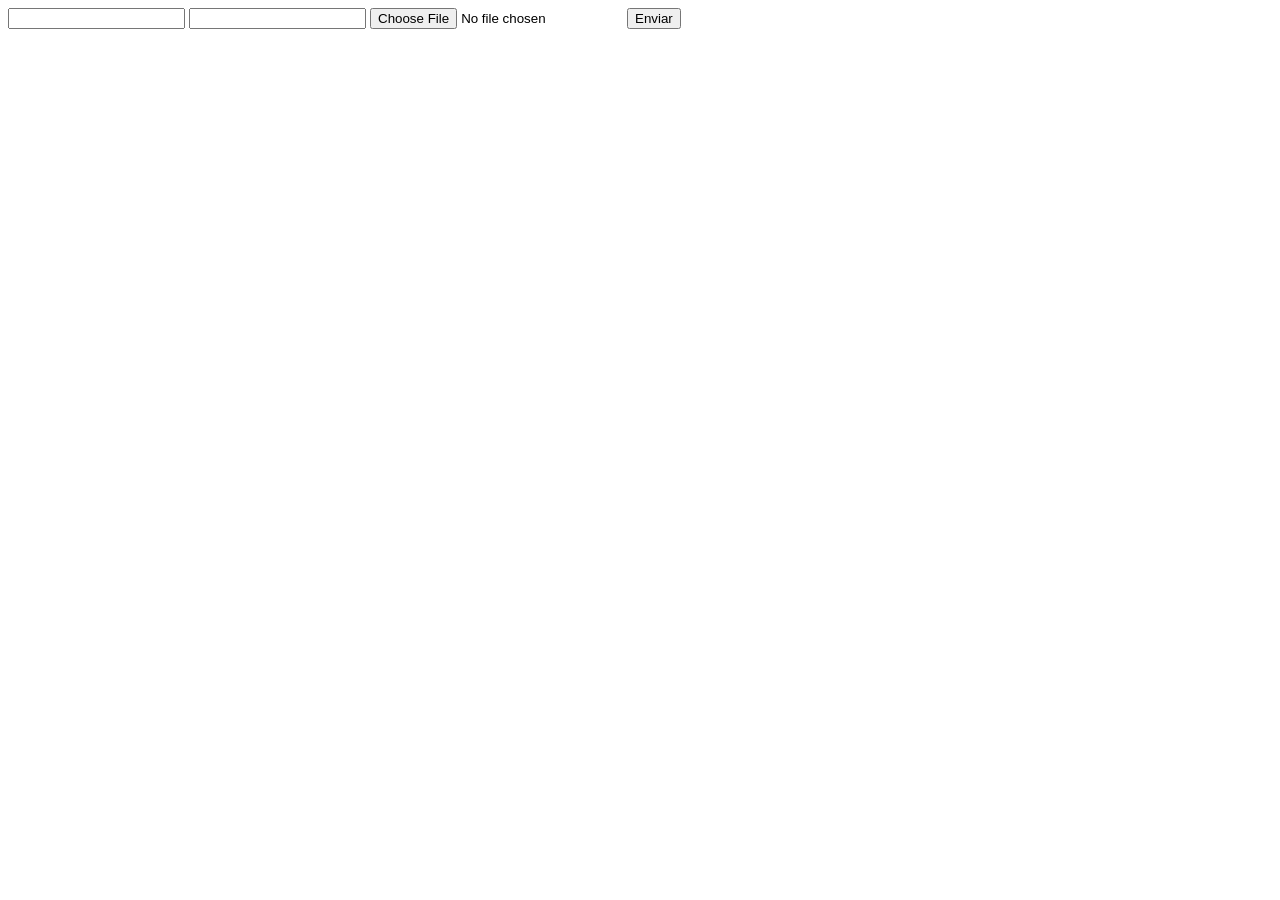
<file: DOCUMENTOS_DE_APOIO/exemplo_de_upload_de_arquivo/public/index.html>
<!DOCTYPE html>
<html lang="en">

<head>
  <meta charset="UTF-8">
  <meta http-equiv="X-UA-Compatible" content="IE=edge">
  <meta name="viewport" content="width=device-width, initial-scale=1.0">
  <title>Upload</title>
</head>

<body>

  <div>
    <input name="nome" id="nome" type="text" />
    <input name="email" id="email" type="url" />
    <input name="foto" id="foto" type="file" />
    <button onclick="enviar()">Enviar</button>
  </div>

  <div id="container"></div>
</body>

</html>

<script>
  function enviar() {
    const formData = new FormData();
    formData.append('foto', foto.files[0])
    formData.append('nome', nome.value)
    formData.append('email', email.value)

    fetch("/usuarios/cadastro", {
      method: "POST",
      body: formData
    })
      .then(res => {
        window.location = "./perfil.html"
      })
      .catch(err => {
        console.log(err);
      })
  }
</script>
</file>
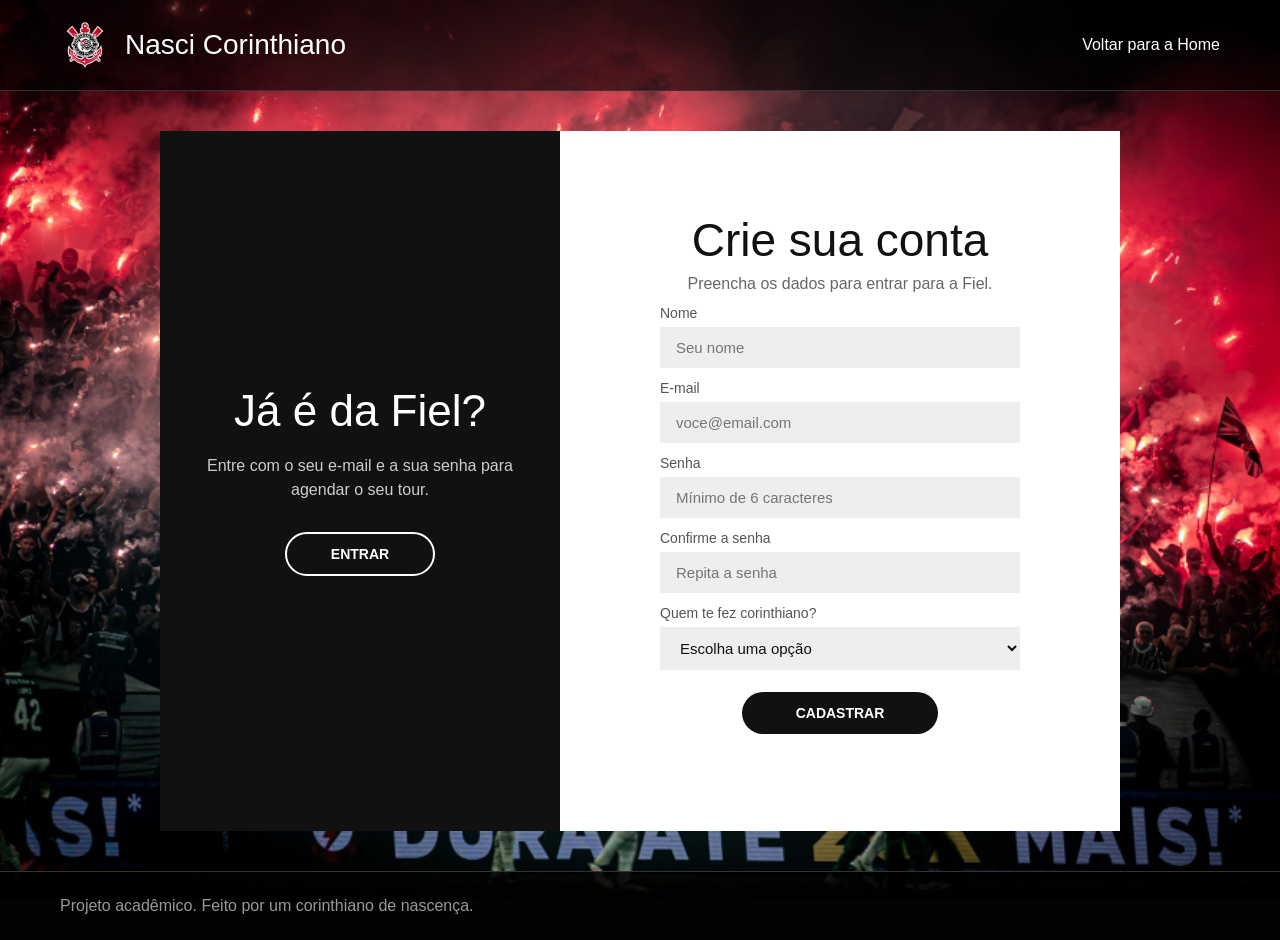
<file: public/cadastro.html>
<!DOCTYPE html>
<html lang="pt-BR">

<head>
    <meta charset="UTF-8">
    <meta name="viewport" content="width=device-width, initial-scale=1.0">
    <title>Cadastro | Nasci Corinthiano</title>
    <link rel="stylesheet" href="cadastro.css">
</head>

<body class="pagina-cadastro">

    <!-- CABEÇALHO -->
    <header class="cabecalho">
        <div class="logo">
            <img src="img/corinthians.png" alt="Escudo do Corinthians" class="escudo">
            <span>Nasci Corinthiano</span>
        </div>

        <nav class="menu">
            <a href="index.html">Voltar para a Home</a>
        </nav>
    </header>

    <main class="container-cadastro">
        <div class="caixa-cadastro">

            <!-- Lado esquerdo: painel preto -->
            <section class="lado-painel">
                <h2>Já é da Fiel?</h2>
                <p>Entre com o seu e-mail e a sua senha para agendar o seu tour.</p>
                <a href="login.html" class="botao-contorno">ENTRAR</a>
            </section>

            <!-- Lado direito: formulário -->
            <section class="lado-formulario">
                <div class="conteudo-formulario">

                    <h1>Crie sua conta</h1>
                    <p class="subtitulo-form">Preencha os dados para entrar para a Fiel.</p>

                    <label for="input_nome">Nome</label>
                    <input type="text" id="input_nome" class="campo" placeholder="Seu nome">

                    <label for="input_email">E-mail</label>
                    <input type="text" id="input_email" class="campo" placeholder="voce@email.com">

                    <label for="input_senha">Senha</label>
                    <input type="password" id="input_senha" class="campo" placeholder="Mínimo de 6 caracteres">

                    <label for="input_confirmacao">Confirme a senha</label>
                    <input type="password" id="input_confirmacao" class="campo" placeholder="Repita a senha">

                    <label for="select_heranca">Quem te fez corinthiano?</label>
                    <select id="select_heranca" class="campo">
                        <option value="">Escolha uma opção</option>
                        <option value="Pai">Pai</option>
                        <option value="Mãe">Mãe</option>
                        <option value="Avô/Avó">Avô/Avó</option>
                        <option value="Tio/Tia">Tio/Tia</option>
                        <option value="Outro familiar">Outro familiar</option>
                        <option value="Amigo">Amigo</option>
                        <option value="Nasci assim">Nasci assim</option>
                    </select>

                    <div class="area-botao">
                        <button class="botao-preto" onclick="cadastrar()">CADASTRAR</button>
                    </div>

                    <p id="mensagem_cadastro" class="mensagem"></p>

                </div>
            </section>

        </div>
    </main>

    <!-- RODAPÉ -->
    <footer class="rodape">
        Projeto acadêmico. Feito por um corinthiano de nascença.
    </footer>

    <script>
        function cadastrar() {

            let nome = input_nome.value;
            let email = input_email.value;
            let senha = input_senha.value;
            let confirmacao = input_confirmacao.value;
            let heranca = select_heranca.value;

            let maiuscula = false;
            let minuscula = false;
            let numero = false;
            let especial = false;

            for (let i = 0; i < senha.length; i++) {

                if (senha[i] >= "A" && senha[i] <= "Z") {
                    maiuscula = true;

                } else if (senha[i] >= "a" && senha[i] <= "z") {
                    minuscula = true;

                } else if (senha[i] >= "0" && senha[i] <= "9") {
                    numero = true;

                } else {
                    especial = true;
                }
            }

            let mensagem = "";

            if (maiuscula == false) {
                mensagem += "• Pelo menos uma letra maiúscula.<br>";
            }

            if (minuscula == false) {
                mensagem += "• Pelo menos uma letra minúscula.<br>";
            }

            if (numero == false) {
                mensagem += "• Pelo menos um número.<br>";
            }

            if (especial == false) {
                mensagem += "• Pelo menos um caractere especial.<br>";
            }

            if (nome == "" || email == "" || senha == "" || confirmacao == "" || heranca == "") {
                mensagem_cadastro.innerHTML = "Preencha todos os campos.";

            } else if (nome.length < 3) {
                mensagem_cadastro.innerHTML = "O nome precisa ter pelo menos 3 letras.";

            } else if (email.indexOf("@") == -1) {
                mensagem_cadastro.innerHTML = "Digite um e-mail válido.";

            } else if (senha.length < 6) {
                mensagem_cadastro.innerHTML = "A senha precisa ter pelo menos 6 caracteres.";

            } else if (mensagem != "") {
                mensagem_cadastro.innerHTML = "A senha precisa conter:<br>" + mensagem;

            } else if (senha != confirmacao) {
                mensagem_cadastro.innerHTML = "As senhas não são iguais.";

            } else {

                mensagem_cadastro.innerHTML = "Cadastrando...";

                fetch("/usuarios/cadastrar", {
                    method: "POST",
                    headers: {
                        "Content-Type": "application/json"
                    },
                    body: JSON.stringify({
                        nomeServer: nome,
                        emailServer: email,
                        senhaServer: senha,
                        herancaServer: heranca
                    })
                })

                    .then(function (resposta) {

                        if (resposta.ok) {

                            mensagem_cadastro.innerHTML = "Cadastro realizado! Redirecionando para o login...";

                            setTimeout(function () {
                                window.location = "login.html";
                            }, 2000);

                        } else {
                            mensagem_cadastro.innerHTML = "Não foi possível cadastrar. Esse e-mail já pode estar em uso.";
                        }

                    })

                    .catch(function (erro) {
                        console.log(erro);
                        mensagem_cadastro.innerHTML = "Erro ao conectar com o servidor.";
                    });
            }
        }
    </script>

</body>
</html>
</file>
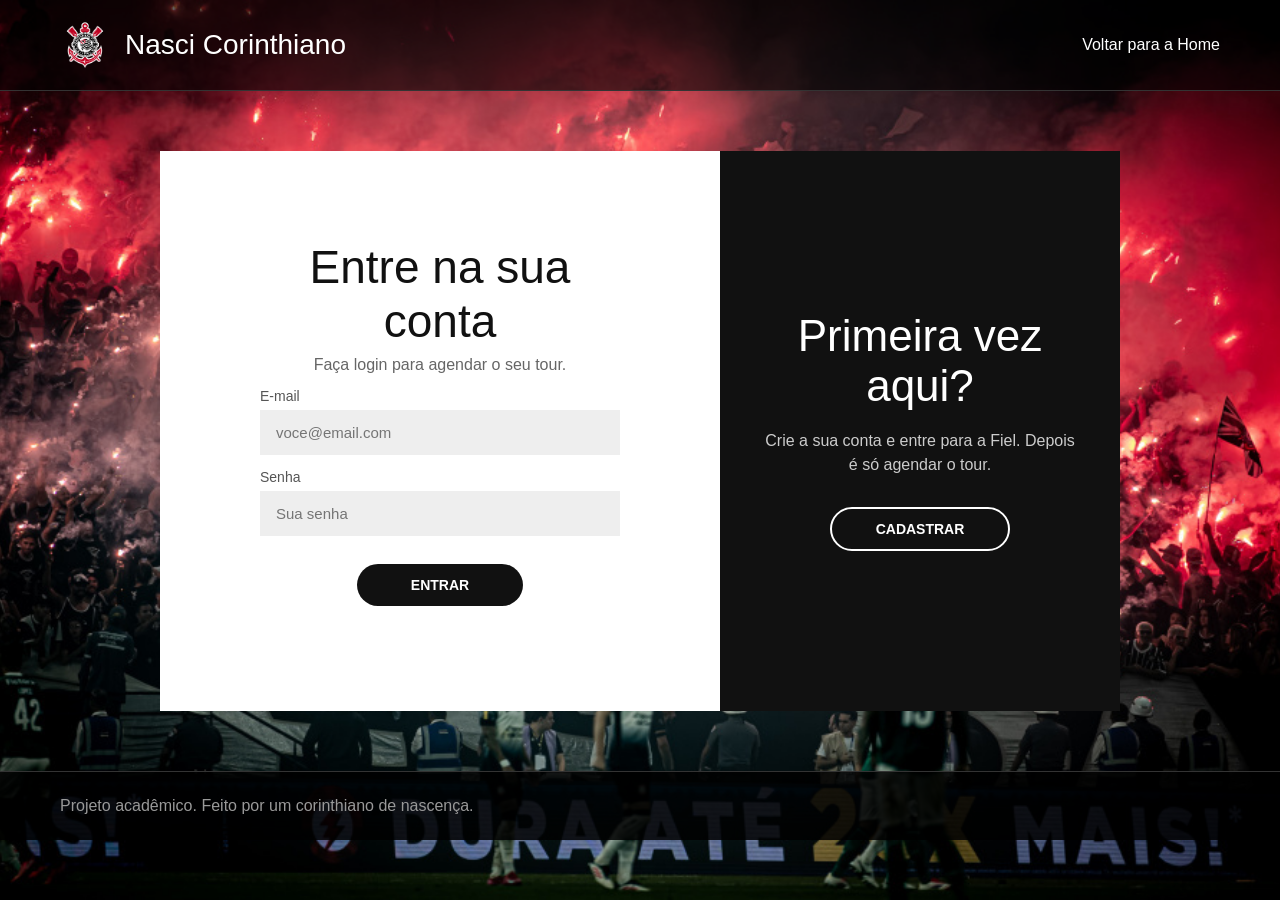
<file: public/login.html>
<!DOCTYPE html>
<html lang="pt-BR">

<head>
    <meta charset="UTF-8">
    <meta name="viewport" content="width=device-width, initial-scale=1.0">
    <title>Login | Nasci Corinthiano</title>
    <link rel="stylesheet" href="login.css">
</head>

<body class="pagina-login">

    <!-- CABEÇALHO -->
    <header class="cabecalho">
        <div class="logo">
            <img src="img/corinthians.png" alt="Escudo do Corinthians" class="escudo">
            <span>Nasci Corinthiano</span>
        </div>

        <nav class="menu">
            <a href="index.html">Voltar para a Home</a>
        </nav>
    </header>

    <main class="container-login">
        <div class="caixa-login">

            <!-- Lado esquerdo: formulário -->
            <section class="lado-formulario">
                <div class="conteudo-formulario">

                    <h1>Entre na sua conta</h1>
                    <p class="subtitulo-form">Faça login para agendar o seu tour.</p>

                    <label for="input_email">E-mail</label>
                    <input type="text" id="input_email" class="campo" placeholder="voce@email.com">

                    <label for="input_senha">Senha</label>
                    <input type="password" id="input_senha" class="campo" placeholder="Sua senha">

                    <div class="area-botao">
                        <button class="botao-preto" onclick="entrar()">ENTRAR</button>
                    </div>

                    <p id="mensagem_login" class="mensagem"></p>

                </div>
            </section>

            <!-- Lado direito: painel preto -->
            <section class="lado-painel">
                <h2>Primeira vez aqui?</h2>
                <p>Crie a sua conta e entre para a Fiel. Depois é só agendar o tour.</p>
                <a href="cadastro.html" class="botao-contorno">CADASTRAR</a>
            </section>

        </div>
    </main>

    <!-- RODAPÉ -->
    <footer class="rodape">
        Projeto acadêmico. Feito por um corinthiano de nascença.
    </footer>

    <script>
        function entrar() {

            let email = input_email.value;
            let senha = input_senha.value;

            if (email == "" || senha == "") {
                mensagem_login.innerHTML = "Preencha o e-mail e a senha.";

            } else if (email.indexOf("@") == -1) {
                mensagem_login.innerHTML = "Digite um e-mail válido.";

            } else {

                mensagem_login.innerHTML = "Entrando...";

                fetch("/usuarios/autenticar", {
                    method: "POST",
                    headers: {
                        "Content-Type": "application/json"
                    },
                    body: JSON.stringify({
                        emailServer: email,
                        senhaServer: senha
                    })
                })

                    .then(function (resposta) {

                        if (resposta.ok) {

                            resposta.json().then(function (json) {

                                sessionStorage.ID_USUARIO = json.id;
                                sessionStorage.NOME_USUARIO = json.nome;
                                sessionStorage.EMAIL_USUARIO = json.email;

                                setTimeout(function () {
                                    window.location = "dashboard.html";
                                }, 1000);

                            });

                        } else {
                            mensagem_login.innerHTML = "E-mail e/ou senha inválido(s).";
                        }

                    })

                    .catch(function (erro) {
                        console.log(erro);
                        mensagem_login.innerHTML = "Erro ao conectar com o servidor.";
                    });
            }
        }
    </script>

</body>
</html>
</file>
<file: public/cadastro.css>
/* ===== GERAL ===== */
* {
    box-sizing: border-box;
}

body {
    margin: 0;
    font-family: Arial, sans-serif;
    background-color: #111111;
    color: #ffffff;
}

/* FOTO DE FUNDO DO CADASTRO */
.pagina-cadastro {
    background-image: url("img/torcida.jpg");
    background-size: cover;
    background-position: center top;
    background-attachment: fixed;
}

a {
    color: #ffffff;
    text-decoration: none;
}

h1, h2 {
    margin: 0;
    font-family: Impact, sans-serif;
    font-weight: normal;
}

/* ===== CABEÇALHO ===== */
.cabecalho {
    display: flex;
    justify-content: space-between;
    align-items: center;
    padding: 20px 60px;
    border-bottom: 1px solid #333333;
    background-color: rgba(0, 0, 0, 0.6);
}

.logo {
    display: flex;
    align-items: center;
    font-family: Impact, sans-serif;
    font-size: 28px;
}

.escudo {
    height: 50px;
    margin-right: 15px;
}

.menu {
    display: flex;
    align-items: center;
}

.menu a {
    margin-left: 30px;
    transition: 0.3s;
}

.menu a:hover {
    color: #999999;
    text-decoration: underline;
}

/* ===== CADASTRO: CAIXA COM DOIS LADOS ===== */
.container-cadastro {
    display: flex;
    justify-content: center;
    padding: 40px 20px;
}

.caixa-cadastro {
    display: flex;
    width: 960px;
    min-height: 700px;
    background-color: #ffffff;
}

/* ----- Lado do painel ----- */
.lado-painel {
    flex: 2;
    display: flex;
    flex-direction: column;
    justify-content: center;
    align-items: center;
    text-align: center;
    padding: 40px;
    background-color: #111111;
}

.lado-painel h2 {
    font-size: 44px;
    color: #ffffff;
}

.lado-painel p {
    color: #cccccc;
    line-height: 1.5;
    margin: 18px 0 30px 0;
}

.botao-contorno {
    border: 2px solid #ffffff;
    border-radius: 30px;
    padding: 12px 44px;
    font-weight: bold;
    font-size: 14px;
    transition: 0.3s;
}

.botao-contorno:hover {
    background-color: #ffffff;
    color: #111111;
}

/* ----- Lado do formulário ----- */
.lado-formulario {
    flex: 3;
    display: flex;
    flex-direction: column;
    justify-content: center;
    align-items: center;
    padding: 35px 40px;
}

.conteudo-formulario {
    width: 360px;
}

.lado-formulario h1 {
    font-size: 46px;
    color: #111111;
    text-align: center;
}

.subtitulo-form {
    text-align: center;
    color: #666666;
    margin: 8px 0 10px 0;
}

label {
    display: block;
    margin-top: 12px;
    color: #555555;
    font-size: 14px;
}

.campo {
    display: block;
    width: 100%;
    padding: 12px 16px;
    margin-top: 6px;
    background-color: #eeeeee;
    color: #111111;
    border: none;
    font-size: 15px;
}

.area-botao {
    text-align: center;
    margin-top: 22px;
}

.botao-preto {
    background-color: #111111;
    color: #ffffff;
    border: none;
    border-radius: 30px;
    padding: 13px 54px;
    font-weight: bold;
    font-size: 14px;
    cursor: pointer;
    transition: 0.3s;
}

.botao-preto:hover {
    background-color: #444444;
}

.mensagem {
    margin-top: 16px;
    text-align: center;
    color: #333333;
    font-weight: bold;
}

/* ===== RODAPÉ ===== */
.rodape {
    padding: 25px 60px;
    border-top: 1px solid #333333;
    color: #999999;
    background-color: rgba(0, 0, 0, 0.85);
}
</file>
<file: public/login.css>
/* ===== GERAL ===== */
/* Faz o padding e a borda ficarem DENTRO da largura da caixa */
* {
    box-sizing: border-box;
}

body {
    margin: 0;
    font-family: Arial, sans-serif;
    background-color: #111111;
    color: #ffffff;
}

/* FOTO DE FUNDO DO LOGIN (arquivo: img/torcida.jpg) */
.pagina-login {
    background-image: url("img/torcida.jpg");
    background-size: cover;
    background-position: center top;
    background-attachment: fixed;
}

a {
    color: #ffffff;
    text-decoration: none;
}

h1, h2 {
    margin: 0;
    font-family: Impact, sans-serif;
    font-weight: normal;
}

/* ===== CABEÇALHO ===== */
.cabecalho {
    display: flex;
    justify-content: space-between;
    align-items: center;
    padding: 20px 60px;
    border-bottom: 1px solid #333333;
    background-color: rgba(0, 0, 0, 0.6);
}

/* Logo: escudo + nome lado a lado */
.logo {
    display: flex;
    align-items: center;
    font-family: Impact, sans-serif;
    font-size: 28px;
}

/* Escudo: só a altura, a largura se ajusta sozinha */
.escudo {
    height: 50px;
    margin-right: 15px;
}

.menu {
    display: flex;
    align-items: center;
}

.menu a {
    margin-left: 30px;
    transition: 0.3s;
}

.menu a:hover {
    color: #999999;
    text-decoration: underline;
}

/* ===== LOGIN: CAIXA COM DOIS LADOS ===== */
/* Centraliza a caixa no meio da página */
.container-login {
    display: flex;
    justify-content: center;
    padding: 60px 20px;
}

/* A caixa é um flex: os dois lados ficam um ao lado do outro */
.caixa-login {
    display: flex;
    width: 960px;
    min-height: 560px;
    background-color: #ffffff;
}

/* ----- Lado do formulário (fundo branco) ----- */
.lado-formulario {
    flex: 3;
    display: flex;
    flex-direction: column;
    justify-content: center;
    align-items: center;
    padding: 40px;
}

.conteudo-formulario {
    width: 360px;
}

.lado-formulario h1 {
    font-size: 46px;
    color: #111111;
    text-align: center;
}

.subtitulo-form {
    text-align: center;
    color: #666666;
    margin: 8px 0 14px 0;
}

label {
    display: block;
    margin-top: 14px;
    color: #555555;
    font-size: 14px;
}

.campo {
    display: block;
    width: 100%;
    padding: 14px 16px;
    margin-top: 6px;
    background-color: #eeeeee;
    color: #111111;
    border: none;
    font-size: 15px;
}

.area-botao {
    text-align: center;
    margin-top: 28px;
}

.botao-preto {
    background-color: #111111;
    color: #ffffff;
    border: none;
    border-radius: 30px;
    padding: 13px 54px;
    font-weight: bold;
    font-size: 14px;
    cursor: pointer;
    transition: 0.3s;
}

.botao-preto:hover {
    background-color: #444444;
}

.mensagem {
    margin-top: 16px;
    text-align: center;
    color: #333333;
    font-weight: bold;
}

/* ----- Lado do painel (fundo preto) ----- */
.lado-painel {
    flex: 2;
    display: flex;
    flex-direction: column;
    justify-content: center;
    align-items: center;
    text-align: center;
    padding: 40px;
    background-color: #111111;
}

.lado-painel h2 {
    font-size: 44px;
    color: #ffffff;
}

.lado-painel p {
    color: #cccccc;
    line-height: 1.5;
    margin: 18px 0 30px 0;
}

.botao-contorno {
    border: 2px solid #ffffff;
    border-radius: 30px;
    padding: 12px 44px;
    font-weight: bold;
    font-size: 14px;
    transition: 0.3s;
}

/* Hover: o botão preenche de branco e o texto fica preto */
.botao-contorno:hover {
    background-color: #ffffff;
    color: #111111;
}

/* ===== RODAPÉ ===== */
.rodape {
    padding: 25px 60px;
    border-top: 1px solid #333333;
    color: #999999;
    background-color: rgba(0, 0, 0, 0.85);
}
</file>
